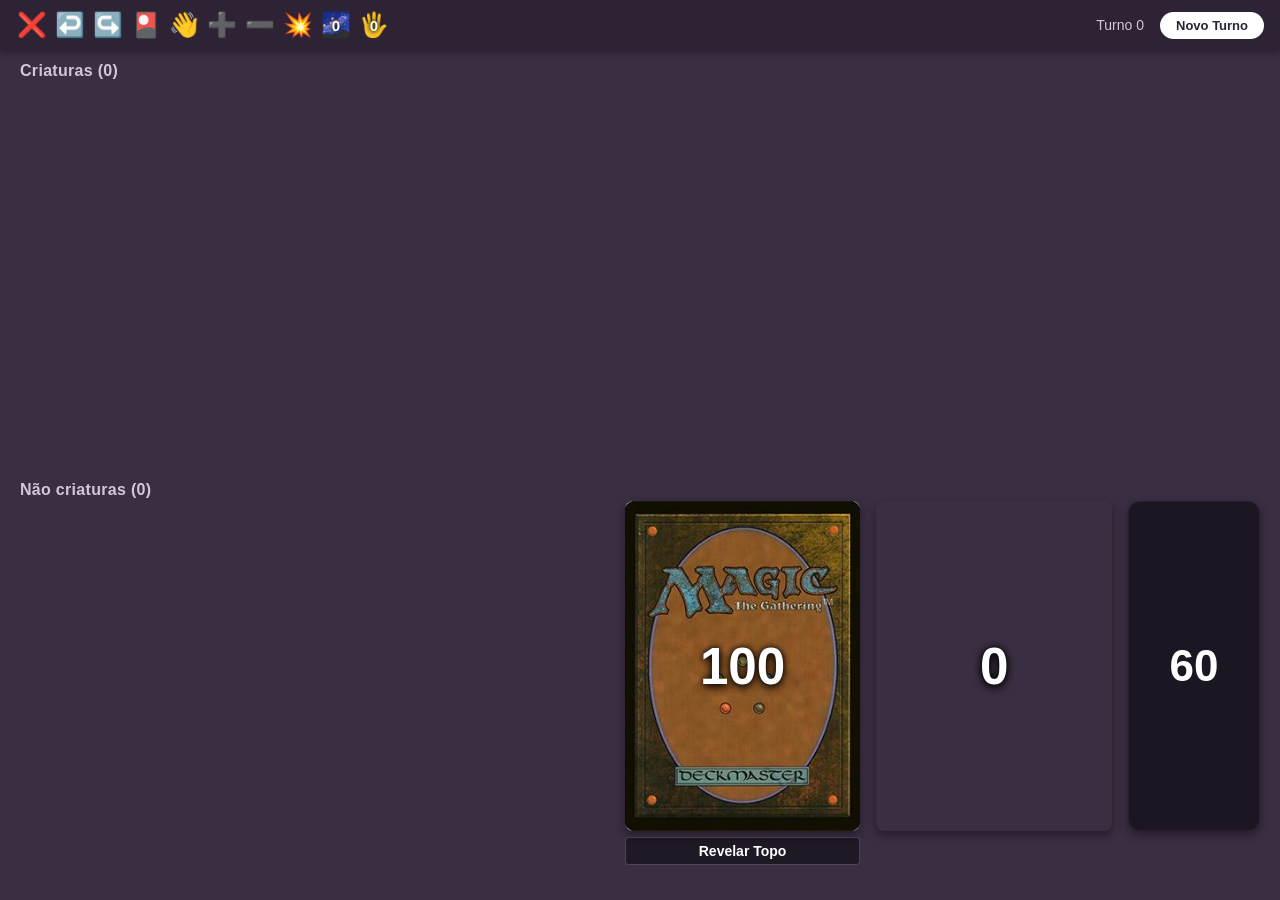
<file: board.html>
<!DOCTYPE html>
<html lang="pt-BR">
<head>
    <meta charset="UTF-8">
    <meta name="viewport" content="width=device-width, initial-scale=1.0">
    <title>Magic Board Layout</title>
    <link rel="stylesheet" href="board.css">
</head>
<body>

    <!-- Header Principal -->
    <header class="main-header">
        
        <!-- Seção Esquerda: Ações e Ferramentas -->
        <div class="header-section header-left">
            <button type="button" id="btn-close"        class="btn-icon" title="Voltar para a página inicial" aria-label="Voltar para a página inicial">❌</button>
            <button type="button" id="btn-undo"         class="btn-icon" title="Desfazer ação" aria-label="Desfazer ação">↩️</button>
            <button type="button" id="btn-redo"         class="btn-icon" title="Refazer ação" aria-label="Refazer ação">↪️</button>
            <button type="button" id="btn-draw"         class="btn-icon" title="Comprar uma carta" aria-label="Comprar uma carta">🎴</button>
            <!--            
            <button type="button" id="btn-bounce"       class="btn-icon" title="Devolver para a mão" aria-label="Devolver para a mão">👋</button>
            <button type="button" id="btn-add-counter"  class="btn-icon" title="Adicionar Marcador" aria-label="Adicionar Marcador">➕</button>
            <button type="button" id="btn-rem-counter"  class="btn-icon" title="Remover marcador" aria-label="Remover marcador">➖</button>            
            -->
            <input type="radio" id="btn-bounce" name="action-toggle" class="btn-toggle-input">
            <label for="btn-bounce" class="btn-icon btn-toggle" title="Devolver para a mão" aria-label="Devolver para a mão">👋</label>

            <input type="radio" id="btn-add-counter" name="action-toggle" class="btn-toggle-input">
            <label for="btn-add-counter" class="btn-icon btn-toggle" title="Adicionar Marcador" aria-label="Adicionar Marcador">➕</label>

            <input type="radio" id="btn-rem-counter" name="action-toggle" class="btn-toggle-input">
            <label for="btn-rem-counter" class="btn-icon btn-toggle" title="Remover marcador" aria-label="Remover marcador">➖</label>            
            
            <button type="button" id="btn-board-wipe"   class="btn-icon" title="Destruir todas as Criaturas" aria-label="Destruir todas as Criaturas">💥</button>
            
            <button type="button" id="btn-show-exile"   class="deck-slot" style="position: relative;" title="Ver o exílio" aria-label="Ver o exílio">
                <span class="btn-icon">🌌</span>
                <span class="overlay-text-btns" id="lbl-total-exilio">0</span>                
            </button> <!--🛣️-->
            <button type="button" id="btn-show-hand"    class="deck-slot" style="position: relative;" title="Ver a mão" aria-label="Ver a mão">
                <span class="btn-icon">🖐️</span>
                <span class="overlay-text-btns" id="lbl-total-mao">0</span>                
            </button>
        </div>

        <!-- Seção Central: Criar Fichas -->
        <!-- 
        <div class="header-section header-center">            
            <button type="button" class="header-card-btn">
                <img src="https://cards.scryfall.io/display/front/1/7/17f001ab-514b-49e7-a657-b2872ad7a1de.webp" alt="Carta Atalho 1">
            </button>
            <button type="button" class="header-card-btn">
                <img src="https://cards.scryfall.io/display/front/1/7/17f001ab-514b-49e7-a657-b2872ad7a1de.webp" alt="Carta Atalho 2">
            </button>            
        </div>
        -->
        <div class="header-section header-center" id="container-fichas">
            <!-- Os botões das fichas serão inseridos dinamicamente aqui -->
        </div>        

        <!-- Seção Direita: Controles de Turno -->
        <div class="header-section header-right">
            <span class="turn-label">Turno 0</span>
            <button type="button" id="btn-new-turn" class="btn-new-turn">Novo Turno</button>
        </div>

    </header>

    <!-- Conteúdo Principal do Tabuleiro -->
    <main class="board-container">

        <!-- Primeira Linha: Área de Criaturas -->
        <section class="board-row creatures-row">
            <span class="section-title">Criaturas (0)</span>
            <div class="cards-scroll-area">
                <!-- 
                <div class="card-item">
                    <img src="https://cards.scryfall.io/display/front/1/7/17f001ab-514b-49e7-a657-b2872ad7a1de.webp" alt="Criatura 1">
                </div>
                <div class="card-item">
                    <img src="https://cards.scryfall.io/display/front/1/7/17f001ab-514b-49e7-a657-b2872ad7a1de.webp" alt="Criatura 2">
                </div>
                <div class="card-item">
                    <img src="https://cards.scryfall.io/display/front/1/7/17f001ab-514b-49e7-a657-b2872ad7a1de.webp" alt="Criatura 3">
                </div>
                -->
            </div>
        </section>

        <!-- Segunda Linha: Dividida em Duas Colunas Principal -->
        <section class="board-row split-row">
            
            <!-- Coluna 1: Não Criaturas -->
            <div class="column non-creatures-column">
                <span class="section-title">Não criaturas (0)</span>
                <div class="cards-scroll-area">
                    <!-- 
                    <div class="card-item">
                        <img src="https://cards.scryfall.io/display/front/8/f/8f8a75da-ea3c-43e7-9d32-1c92f8ec0fd2.webp" alt="Não Criatura 1">
                    </div>
                    -->
                </div>
            </div>

            <!-- Coluna 2: Decks, Contadores e Cemitério/Exílio -->
            <div class="column deck-zone-column">
                
                <!-- Sub-coluna 1: Deck com Botão Reveal -->
                <div class="deck-slot">
                    <div class="card-with-overlay">
                        <!-- <img src="https://i.redd.it/d5nbdcb1pzhb1.jpg" alt="Verso da Carta - Deck"> -->
                        <img id="img-deck" src="./imgs/verso.jpg" alt="Verso da Carta - Deck">
                        <span class="overlay-text" id="current-deck-size">100</span>
                    </div>
                    <button type="button" class="btn-reveal">Revelar Topo</button>
                </div>

                <!-- Sub-coluna 2: Carta com Contador -->
                <!--
                <div class="deck-slot">
                    <div class="card-with-overlay">
                        <img src="https://cards.scryfall.io/grid/front/8/2/82e4675f-ebec-483f-a111-b505629760fd.webp" alt="Carta no Cemitério/Exílio">
                        <span class="overlay-text">5</span>
                    </div>
                </div>
                -->
                <div class="deck-slot">
                    <div class="card-with-overlay" id="container-cemiterio" style="cursor: pointer;">
                        <img id="img-cemiterio" src="" alt="Carta no Cemitério">
                        <span class="overlay-text" id="lbl-total-cemiterio">0</span>
                    </div>
                </div>                

                <!-- Sub-coluna 3: Slot Compacto de Contador -->
                <div class="deck-slot compact-slot">
                    <div class="counter-box" id="box-pontos-vida" style="position: relative; cursor: pointer;">
                        <span class="counter-text" id="lbl-pontos-vida">60</span>
                    </div>
                </div>

            </div>

        </section>

    </main>

    <script src="board.js"></script>
</body>
</html>
</file>
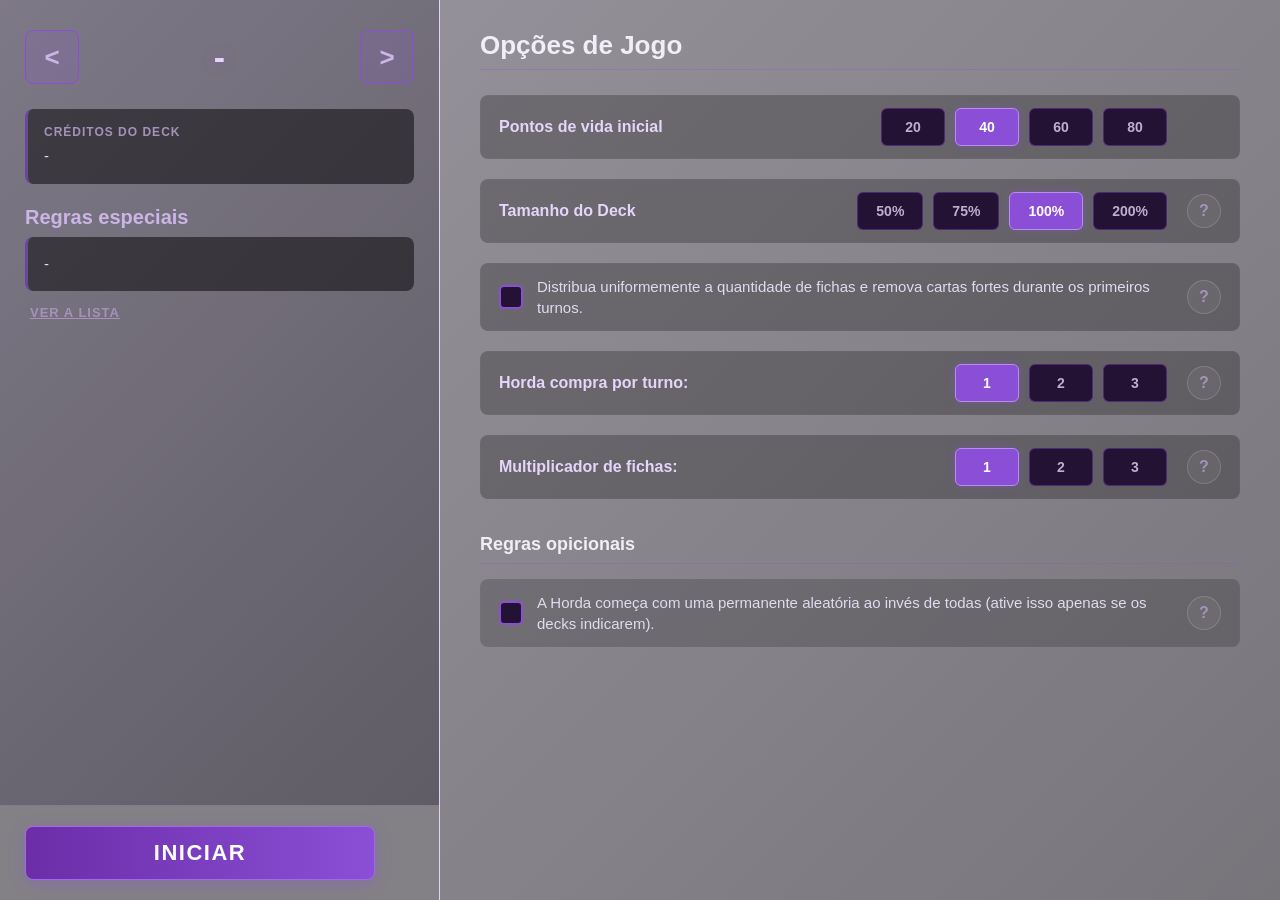
<file: home.html>
<!DOCTYPE html>
<html lang="pt-BR">
<head>
    <meta charset="UTF-8">
    <title>Configuração da Horda</title>
    <!-- Link para o arquivo CSS externo -->
    <link rel="stylesheet" href="home.css">
</head>
<body>

    <!-- COLUNA ESQUERDA: LISTAGEM DE DECKS E REGRAS -->
    <div class="col-esquerda">
        <div class="col-esq-principal">
            <div class="deck-selector">
                <button class="btn-seta" id="btn-deck-anterior">&lt;</button>
                <div class="deck-titulo" id="lbl-titulo">-</div>
                <button class="btn-seta" id="btn-deck-proximo">&gt;</button>
            </div>

            <div class="fade-container">
                <div class="rotulo-menor">Créditos do Deck</div>
                <div class="texto-regras" id="lbl-creditos">-</div>
            </div>

            <div class="sub-titulo">Regras especiais</div>
            <div class="fade-container">
                <div class="texto-regras" id="lbl-regras">-</div>
            </div>
            <div class="link-lista-container">
                <span class="link-lista" id="btn-ver-lista">Ver a lista</span>
            </div>            
        </div>

        <div class="col-esq-secundaria">
            <button class="btn-iniciar" id="btn-iniciar-partida">INICIAR</button>
        </div>
    </div>

    <!-- COLUNA DIREITA: CONFIGURAÇÕES DA PARTIDA -->
    <div class="col-direita">
        <div class="titulo-secao-direita">Opções de Jogo</div>

        <!-- Opção: Configuração Rápida -->
        <div class="config-row"  style="display: none;">
            <div class="config-texto-bloco">
                <span class="config-rotulo-destaque">Configuração Rápida</span>
            </div>
            <select id="cmb-preset" class="select-custom">
                <option value="Selecione uma opção predefinida" selected>Selecione uma opção predefinida</option>
                <option value="1 Jogador">1 Jogador</option>
                <option value="2 Jogadores">2 Jogadores</option>
                <option value="3 Jogadores">3 Jogadores</option>
                <option value="4 Jogadores">4 Jogadores</option>
            </select>
            <button class="btn-ajuda" data-ajuda="Esta ajuda ainda está em construção. (Configuração Rápida)">?</button>
        </div>

        <!-- Opção: Pontos de Vida -->
        <div class="config-row">
            <div class="config-texto-bloco">
                <span class="config-rotulo-regular">Pontos de vida inicial</span>
            </div>
            <div class="tag-grupo" id="grupo-vida">
                <div class="tag-botao" data-val="20">20</div>
                <div class="tag-botao active" data-val="40">40</div>
                <div class="tag-botao" data-val="60">60</div>
                <div class="tag-botao" data-val="80">80</div>
            </div>
            <!-- Espaço reservado para manter o alinhamento visual perfeito na ausência do botão "?" -->
            <div class="espacador-alinhamento"></div>
        </div>

        <!-- Opção: Tamanho do Deck -->
        <div class="config-row">
            <div class="config-texto-bloco">
                <span class="config-rotulo-regular">Tamanho do Deck</span>
            </div>
            <div class="tag-grupo" id="grupo-tamanho">
                <div class="tag-botao" data-val="50%">50%</div>
                <div class="tag-botao" data-val="75%">75%</div>
                <div class="tag-botao active" data-val="100%">100%</div>
                <div class="tag-botao" data-val="200%">200%</div>
            </div>
            <button class="btn-ajuda" data-ajuda="Esta ajuda ainda está em construção. (Tamanho do Deck)">?</button>
        </div>

        <!-- Opção: Checkbox Regulador de Fichas -->
        <div class="config-row">
            <label class="checkbox-container">
                <input type="checkbox" id="chk-regular">
                <span class="checkmark"></span>
                <span>Distribua uniformemente a quantidade de fichas e remova cartas fortes durante os primeiros turnos.</span>
            </label>
            <button class="btn-ajuda" data-ajuda="Esta ajuda ainda está em construção. (Regulação do Deck)">?</button>
        </div>

        <!-- Groupbox Condicional Interna (Intensidade) -->
        <div class="groupbox-dinamica" id="gb-regulagem" style="display: none;">
            <span class="config-rotulo-regular" style="font-size:14px; color:#cbb4e6;">Intensidade da Regulação:</span>
            <div class="tag-grupo" id="grupo-intensidade">
                <div class="tag-botao active" data-val="Padrão">Padrão</div>
                <div class="tag-botao" data-val="Reduzida">Reduzida</div>
            </div>
        </div>

        <!-- Opção: Compras por Turno -->
        <div class="config-row">
            <div class="config-texto-bloco">
                <span class="config-rotulo-regular">Horda compra por turno:</span>
            </div>
            <div class="tag-grupo" id="grupo-compras">
                <div class="tag-botao active" data-val="1">1</div>
                <div class="tag-botao" data-val="2">2</div>
                <div class="tag-botao" data-val="3">3</div>
            </div>
            <button class="btn-ajuda" data-ajuda="Esta ajuda ainda está em construção. (Horda compra por turno)">?</button>
        </div>

        <!-- Opção: Marcos de Permanentes -->
        <div class="config-row" style="display: none;">
            <div class="config-texto-bloco">
                <span class="config-rotulo-regular">Conjure uma permanente aleatória ao alcançar o marco de:</span>
            </div>
            <div class="tag-grupo" id="grupo-marcos">
                <div class="tag-botao" data-val="25%">25%</div>
                <div class="tag-botao" data-val="50%">50%</div>
                <div class="tag-botao" data-val="75%">75%</div>
                <div class="tag-botao" data-val="100%">100%</div>
            </div>
            <button class="btn-ajuda" data-ajuda="Esta ajuda ainda está em construção. (Marco de permanentes)">?</button>
        </div>

        <!-- Opção: Multiplicador de Fichas -->
        <div class="config-row">
            <div class="config-texto-bloco">
                <span class="config-rotulo-regular">Multiplicador de fichas:</span>
            </div>
            <div class="tag-grupo" id="grupo-multiplicador">
                <div class="tag-botao active" data-val="1">1</div>
                <div class="tag-botao" data-val="2">2</div>
                <div class="tag-botao" data-val="3">3</div>
            </div>
            <button class="btn-ajuda" data-ajuda="Esta ajuda ainda está em construção. (Multiplicador de fichas)">?</button>
        </div>

        <!-- Seção: Regras Opcionais -->
        <div class="titulo-secao-direita" style="font-size:18px; margin-top:35px; margin-bottom:10px;">Regras opicionais</div>
        
        <div class="opcionais-painel">
            <div class="opcional-linha" style="display: none;">
                <label class="checkbox-container">
                    <input type="checkbox" id="chk-regra-vida">
                    <span class="checkmark"></span>
                    <span>A horda tem pontos de vida</span>
                </label>
                <button class="btn-ajuda" data-ajuda="Esta ajuda ainda está em construção. (A horda tem pontos de vida)">?</button>
            </div>
            <div class="opcional-linha" style="display: none;">
                <label class="checkbox-container">
                    <input type="checkbox" id="chk-regra-zona">
                    <span class="checkmark"></span>
                    <span>permitir que fichas sejam enviadas para a mão, cemitério e exílio</span>
                </label>
                <button class="btn-ajuda" data-ajuda="Esta ajuda ainda está em construção. (Mudar fichas de zona)">?</button>
            </div>
            <div class="opcional-linha" style="display: none;">
                <label class="checkbox-container">
                    <input type="checkbox" id="chk-regra-compra">
                    <span class="checkmark"></span>
                    <span>Use modo de compra alternativa</span>
                </label>
                <button class="btn-ajuda" data-ajuda="Esta ajuda ainda está em construção. (Modo de compra alternativa)">?</button>
            </div>
            <div class="opcional-linha">
                <label class="checkbox-container">
                    <input type="checkbox" id="chk-regra-inicial">
                    <span class="checkmark"></span>
                    <span>A Horda começa com uma permanente aleatória ao invés de todas (ative isso apenas se os decks indicarem).</span>
                </label>
                <button class="btn-ajuda" data-ajuda="Esta ajuda ainda está em construção. (Permanente aleatória inicial)">?</button>
            </div>
            <div class="opcional-linha" style="display: none;">
                <label class="checkbox-container">
                    <input type="checkbox" id="chk-regra-marcos">
                    <span class="checkmark"></span>
                    <span>Os marcos atuam como um deck secundário</span>
                </label>
                <button class="btn-ajuda" data-ajuda="Esta ajuda ainda está em construção. (Marcos como deck secundário)">?</button>
            </div>
        </div>
    </div>

    <!-- JANELA MODAL DE AJUDA SUSPENSA (SHOWMODAL) -->
    <div class="modal-background" id="ajuda-modal">
        <div class="modal-caixa">
            <div class="modal-texto" id="ajuda-texto-recipiente">-</div>
            <div>
                <button class="btn-modal-fechar" id="btn-fechar-ajuda">Fechar</button>
            </div>
        </div>
    </div>

    <!-- CONTAINER MODAL EM TELA CHEIA PARA A LISTA VISUAL DE CARTAS -->
    <div id="visual-lista-container" class="fullscreen-modal">
        <div class="visual-lista-header">
            <button id="btn-fechar-visual-lista" class="btn-voltar-lista">Voltar</button>
        </div>
        <div id="visual-lista-conteudo" class="visual-lista-scroll">
            <!-- As seções e cartas serão geradas dinamicamente via JS aqui -->
        </div>
    </div>

    <!-- MODAL DE VISUALIZAÇÃO AMPLIADA DA CARTA (ZOOM) -->
    <!-- 
    <div id="zoom-carta-modal" class="zoom-modal">
        <img id="zoom-carta-img" src="" alt="Carta Ampliada">
    </div>    
    -->

    <!-- NOVO CONTAINER CARROSSEL DE TELA CHEIA (ZOOM HORIZONTAL) -->
    <div id="carrossel-modal" class="carrossel-modal">
        <!-- Botão de fechar fixo no canto superior direito -->
        <button id="btn-fechar-carrossel" class="btn-fechar-carrossel">&times;</button>
        
        <!-- Linha única que conterá todas as cartas lado a lado -->
        <div id="carrossel-linha" class="carrossel-linha">
            <!-- As imagens das cartas e os espaçadores serão gerados dinamicamente via JS aqui -->
        </div>
    </div>    
    
    <script src="home.js"></script>
</body>
</html>
</file>
<file: board.css>
/* Reset básico */
* {
    margin: 0;
    padding: 0;
    box-sizing: border-box;
    font-family: -apple-system, BlinkMacSystemFont, "Segoe UI", Roboto, Helvetica, Arial, sans-serif;
}

:root {
    --bg-main: #3a2e42;          /* Roxo escuro de fundo principal */
    --bg-header: #2d2334;        /* Roxo mais escuro para o cabeçalho */
    --bg-card-slot: #1c1522;     /* Dark slot para o contador 60 */
    --text-primary: #ffffff;     /* Texto principal claro */
    --text-muted: #d0c8d8;       /* Texto secundário/títulos */
    --btn-hover: #4e3f59;        /* Hover para botões de ícone */
    --btn-bg-light: #ffffff;     /* Botão branco para 'Novo Turno' */
    --btn-text-dark: #2d2334;    /* Texto escuro para botão 'Novo Turno' */
    --btn-bg-dark: #1f1825;      /* Botão escuro para 'Revelar Topo' */
    
    /* Calcula a altura exata máxima das cartas com base na janela do navegador */
    --card-height: calc((100vh - 50px - 32px - 60px) / 2); 
    --card-width: calc(var(--card-height) * 0.714);          /* Mantém proporção padrão de carta Magic */
}

/* Trava a tela na altura exata da janela (sem rolagem vertical da página) */
html, body {
    height: 100vh;
    overflow: hidden;
    background-color: var(--bg-main);
    color: var(--text-primary);
}

body {
    display: flex;
    flex-direction: column;
}

/* ==========================================================================
   1. HEADER PRINCIPAL
   ========================================================================== */
.main-header {
    background-color: var(--bg-header);
    height: 50px;
    padding: 0 16px;
    display: flex;
    align-items: center;
    justify-content: space-between;
    box-shadow: 0 2px 8px rgba(0, 0, 0, 0.4);
    z-index: 100;
    flex-shrink: 0;
}

.header-section {
    display: flex;
    align-items: center;
    gap: 6px;
}

.header-left {
    flex: 1;
    justify-content: flex-start;
}

.btn-icon {
    background: transparent;
    border: none;
    color: var(--text-primary);
    width: 32px;
    height: 32px;
    border-radius: 4px;
    font-size: 20px;
    font-weight: 600;
    cursor: pointer;
    display: inline-flex;
    align-items: center;
    justify-content: center;
    transition: background-color 0.2s ease;
}

.btn-icon:hover {
    background-color: var(--btn-hover);
}

.header-center {
    justify-content: center;
    gap: 8px;
}

.header-card-btn {
    background: transparent;
    border: 1px solid rgba(255, 255, 255, 0.2);
    border-radius: 4px;
    padding: 1px;
    cursor: pointer;
    display: flex;
    align-items: center;
    justify-content: center;
    transition: transform 0.15s ease, border-color 0.15s ease;
}

.header-card-btn:hover {
    transform: scale(1.05);
    border-color: rgba(255, 255, 255, 0.6);
}

.header-card-btn img {
    height: 36px;
    width: auto;
    border-radius: 3px;
    display: block;
}

.header-right {
    flex: 1;
    justify-content: flex-end;
    gap: 16px;
}

.turn-label {
    font-size: 14px;
    font-weight: 500;
    color: var(--text-muted);
}

.btn-new-turn {
    background-color: var(--btn-bg-light);
    color: var(--btn-text-dark);
    border: none;
    padding: 6px 16px;
    border-radius: 16px;
    font-size: 13px;
    font-weight: 700;
    cursor: pointer;
    transition: opacity 0.2s ease;
}

.btn-new-turn:hover {
    opacity: 0.9;
}

/* ==========================================================================
   2. CONTEÚDO PRINCIPAL (TABULEIRO)
   ========================================================================== */
.board-container {
    flex: 1;
    padding: 12px 20px;
    display: flex;
    flex-direction: column;
    justify-content: space-between;
    gap: 12px;
    height: calc(100vh - 50px);
    overflow: hidden;
}

.board-row {
    display: flex;
    flex-direction: column;
    flex: 1;
    min-height: 0;
}

.section-title {
    font-size: 16px;
    font-weight: 600;
    color: var(--text-muted);
    margin-bottom: 6px;
    letter-spacing: 0.3px;
    flex-shrink: 0;
}

/* Áreas de Rolagem Horizontal das Cartas */
.cards-scroll-area {
    display: flex;
    flex-direction: row;
    gap: 12px;
    overflow-x: auto;
    overflow-y: hidden;
    align-items: flex-start;
    flex: 1;
    min-height: 0;
    padding-bottom: 6px;
}

.cards-scroll-area::-webkit-scrollbar {
    height: 5px;
}

.cards-scroll-area::-webkit-scrollbar-track {
    background: rgba(0, 0, 0, 0.15);
    border-radius: 3px;
}

.cards-scroll-area::-webkit-scrollbar-thumb {
    background: rgba(255, 255, 255, 0.25);
    border-radius: 3px;
}

.card-item {
    flex-shrink: 0;
    height: min(var(--card-height), 360px);
    width: auto;
    aspect-ratio: 0.714;
    border-radius: 8px;
    overflow: hidden;
    box-shadow: 0 4px 10px rgba(0, 0, 0, 0.4);
    transition: transform 0.2s ease;
}

.card-item:hover {
    transform: translateY(-4px);
}

.card-item img {
    width: 100%;
    height: 100%;
    object-fit: cover;
    display: block;
    border-radius: 8px;
}

/* ==========================================================================
   3. SEGUNDA LINHA (DIVIDIDA EM DUAS COLUNAS)
   ========================================================================== */
.split-row {
    display: flex;
    flex-direction: row;
    justify-content: space-between;
    gap: 24px;
    align-items: flex-start;
    flex: 1;
    min-height: 0;
}

.non-creatures-column {
    flex: 1;
    display: flex;
    flex-direction: column;
    height: 100%;
    min-height: 0;
}

/* Coluna Direita (Zonas de Deck / Exílio / Contadores) */
.deck-zone-column {
    display: flex;
    flex-direction: row;
    align-items: flex-start;
    justify-content: flex-end;
    gap: 16px;
    padding-top: 20px;
    height: 100%;
}

.deck-slot {
    display: flex;
    flex-direction: column;
    align-items: center;
    gap: 6px;
    height: 100%;
}

.card-with-overlay {
    position: relative;
    height: min(calc(var(--card-height) - 30px), 330px);
    aspect-ratio: 0.714;
    border-radius: 8px;
    overflow: hidden;
    box-shadow: 0 4px 10px rgba(0, 0, 0, 0.4);
    display: flex;
    justify-content: center;
    align-items: center;
}

.card-with-overlay img {
    width: 100%;
    height: 100%;
    object-fit: cover;
    display: block;
    border-radius: 8px;
}

.overlay-text {
    position: absolute;
    font-size: min(4vw, 52px);
    font-weight: 800;
    color: #ffffff;
    text-shadow: 0 3px 10px rgba(0, 0, 0, 0.9), 0 0 6px rgba(0, 0, 0, 0.9);
    pointer-events: none;
    user-select: none;
}

/* Botão "Revelar Topo" */
.btn-reveal {
    background-color: var(--btn-bg-dark);
    color: var(--text-primary);
    border: 1px solid rgba(255, 255, 255, 0.2);
    width: 100%;
    padding: 5px 0;
    border-radius: 4px;
    font-size: 14px;
    font-weight: 600;
    cursor: pointer;
    text-align: center;
    transition: background-color 0.2s ease;
    flex-shrink: 0;
}

.btn-reveal:hover {
    background-color: var(--btn-hover);
}

/* Slot Compacto (Última Coluna - Contador 60) */
.compact-slot {
    width: auto;
}

.counter-box {
    height: min(calc(var(--card-height) - 30px), 330px);
    aspect-ratio: 0.4;
    background-color: var(--bg-card-slot);
    border-radius: 12px;
    display: flex;
    align-items: center;
    justify-content: center;
    box-shadow: 0 4px 10px rgba(0, 0, 0, 0.4);
    border: 1px solid rgba(255, 255, 255, 0.05);
    padding: 0 16px;
}

.counter-text {
    font-size: min(3.5vw, 44px);
    font-weight: 800;
    color: var(--text-primary);
}

/* Botões que na verdade são checkboxes */
/* Esconde o elemento do checkbox real */
.btn-toggle-input {
    display: none;
}

/* Garante a aparência idêntica ao botão original no estado normal */
.btn-toggle {
    user-select: none;
    transition: background-color 0.15s ease, transform 0.1s ease, box-shadow 0.15s ease;
    cursor: pointer;
}

/* Estilo do botão SELECIONADO (pressionado/down) */
.btn-toggle-input:checked + .btn-toggle {
    background-color: #614675;                  /* Roxo mais claro e destacado */
    color: #ffffff;
    box-shadow: inset 0 2px 4px rgba(0,0,0,0.6);  /* Efeito de profundidade/pressionado */
    transform: translateY(1px);                  /* Leve afundamento visual */
    border: 1px solid rgba(255, 255, 255, 0.3);
}
/* FIM: Botões que na verdade são checkboxes */



/* Animação de esvanecimento e leve subida da ficha */
@keyframes triturarFichaFade {
    0% {
        opacity: 1;
        transform: scale(1);
    }
    100% {
        opacity: 0;
        transform: scale(0.85) translateY(-10px);
    }
}

.ficha-fade-out {
    animation: triturarFichaFade 1.4s ease-out forwards;
    pointer-events: none; /* Impede que a animação bloqueie cliques */
}






/*
formatar a sobreposição dos contadores e textos nas cartas do campo
*/
/* Container base da carta agrupada no campo */
.card-field-item {
    position: relative;
    display: inline-block;
    width: 100px;  /* Ajuste a largura conforme o seu layout */
    height: 140px; /* Ajuste a altura conforme o seu layout */
    margin: 4px;
    border-radius: 6px;
    overflow: hidden;
    box-shadow: 0 2px 6px rgba(0, 0, 0, 0.5);
}

.card-field-item img {
    width: 100%;
    height: 100%;
    object-fit: cover;
}

/* Camada de sobreposição centralizada */
.card-overlay-info {
    position: absolute;
    top: 0;
    left: 0;
    width: 100%;
    height: 100%;
    display: flex;
    flex-direction: column;
    justify-content: center;
    align-items: center;
    /*background: rgba(0, 0, 0, 0.35);*/ /* Leve escurecimento para dar leitura às métricas */
    background: transparent; /* Remove o escurecimento e deixa o fundo 100% nítido */
    pointer-events: none;
}

/* Texto 'Defensor' */
.lbl-defensor {
    font-size: 22px;
    font-weight: bold;
    /*color: #ffda6a;*/
    color: #ffffff;
    text-shadow: 1px 1px 3px rgba(0, 0, 0, 0.9);
    text-transform: uppercase;
    letter-spacing: 0.5px;
    margin-bottom: 2px;
}

/* Quantidade de cópias idênticas (n) */
.lbl-copias-count {
    font-size: 56px;
    font-weight: 800;
    color: #ffffff;
    text-shadow: 0 2px 4px rgba(0, 0, 0, 0.9);
    line-height: 1;
}

/* Círculo cinza de 'Contadores' */
.circle-contadores {
    margin-top: 4px;
    width: 42px;
    height: 42px;
    min-width: 42px;
    min-height: 42px;
    background-color: #5a5a6e;
    border: 1px solid #a0a0b5;
    border-radius: 50%;
    
    /* Zera qualquer herança que empurre o texto */
    padding: 0 !important;
    line-height: 0 !important;
    box-sizing: border-box;
    
    /* Centralização em Flexbox */
    display: flex !important;
    justify-content: center !important;
    align-items: center !important;
    
    color: #ffffff;
    font-size: 28px; /* Reduzido levemente de 32px para 28px para caber com folga */
    font-weight: bold;
    box-shadow: 0 2px 4px rgba(0, 0, 0, 0.6);
    
    position: relative; /* Para alinhamento de precisão */
    overflow: hidden;
}

/* Span interno para travar a renderização do número */
.circle-contadores span {
    display: block;
    line-height: 1 !important;
    margin: 0 !important;
    padding: 0 !important;
    transform: translateY(-1px); /* Ajuste fino de 1px para centralizar a fonte verticalmente */
}
/*
FIM: formatar a sobreposição dos contadores e textos nas cartas do campo
*/



/* Modal de Resolução da Pilha */
/* Modal de Resolução da Pilha (Cartas em Tamanho Máximo) */
.modal-pilha-overlay {
    position: fixed;
    top: 0;
    left: 0;
    width: 100vw;
    height: 100vh;
    background-color: rgba(10, 6, 18, 0.95);
    backdrop-filter: blur(8px);
    display: flex;
    justify-content: center;
    align-items: center;
    z-index: 1000000;
    padding: 8px;
    box-sizing: border-box;
}

.modal-pilha-content {
    position: relative;
    width: 99vw;
    height: 98vh; /* Ocupa o limite da tela */
    background-color: #161122;
    border: 2px solid #8a4fd6;
    border-radius: 12px;
    padding: 12px 16px 16px 16px;
    box-shadow: 0 10px 50px rgba(0, 0, 0, 0.95);
    display: flex;
    flex-direction: column;
    box-sizing: border-box;
}

.modal-pilha-close {
    position: absolute;
    top: 8px;
    right: 18px;
    color: #cbb4e6;
    font-size: 38px;
    font-weight: bold;
    cursor: pointer;
    line-height: 1;
    z-index: 10;
    transition: transform 0.15s, color 0.15s;
}

.modal-pilha-close:hover {
    color: #ffffff;
    transform: scale(1.2);
}

.modal-pilha-title {
    color: #ffffff;
    font-size: 24px;
    font-weight: bold;
    margin-bottom: 8px;
    text-align: center;
    flex-shrink: 0;
}

/* Fila Horizontal Extra Larga */
.container-pilha-cartas {
    display: flex;
    flex-direction: row;
    flex-wrap: nowrap;
    gap: 32px; /* Maior espaçamento entre cartas gigantes */
    align-items: center;
    justify-content: flex-start;
    overflow-x: auto;
    overflow-y: hidden;
    flex-grow: 1;
    padding: 10px 24px 16px 24px;
    scrollbar-width: auto;
    scrollbar-color: #8a4fd6 #0d0a14;
}

/* Estilização da Scrollbar para Navegadores Chromium/Webkit */
.container-pilha-cartas::-webkit-scrollbar {
    height: 12px;
}

.container-pilha-cartas::-webkit-scrollbar-track {
    background: #0d0a14;
    border-radius: 6px;
}

.container-pilha-cartas::-webkit-scrollbar-thumb {
    background: #8a4fd6;
    border-radius: 6px;
}

/* Item da Carta - Escala Máxima */
.card-pilha-item {
    display: flex;
    flex-direction: column;
    align-items: center;
    gap: 10px;
    flex-shrink: 0;
}

.tag-origem {
    background-color: #3b235d;
    color: #e2d5f3;
    font-size: 15px;
    font-weight: bold;
    padding: 6px 20px;
    border-radius: 14px;
    border: 1px solid #9a5ee6;
    text-transform: uppercase;
    letter-spacing: 1px;
    box-shadow: 0 4px 10px rgba(0, 0, 0, 0.6);
    flex-shrink: 0;
}

/* Dimensão Máxima da Imagem da Carta */
.card-pilha-item img {
    width: 400px;  /* Largura em resolução máxima */
    height: 560px; /* Altura proporcional ao formato padrão de MTG */
    object-fit: cover;
    border-radius: 16px;
    box-shadow: 0 10px 30px rgba(0, 0, 0, 0.9);
    transition: transform 0.2s ease, box-shadow 0.2s ease;
}

.card-pilha-item img:hover {
    transform: translateY(-8px);
    box-shadow: 0 14px 36px rgba(138, 79, 214, 0.45);
}
/* FIM: Modal de Resolução da Pilha */

/* Botoes de ver o exilio e ver a mao*/
#btn-show-exile,
#btn-show-hand {
    background: transparent !important;
    border: none !important;
    outline: none !important;
    padding: 0;
    cursor: pointer;
    position: relative;
    display: inline-flex;
    align-items: center;
    justify-content: center;
}

/* Ajuste dos ícones e número sobreposto */
.btn-icon {
    font-size: 24px;
    line-height: 1;
}

.overlay-text-btns {
    position: absolute;
    top: 50%;
    left: 50%;
    transform: translate(-50%, -50%);
    font-size: 15px;
    font-weight: 800;
    color: #ffffff;
    text-shadow: 0px 0px 4px #000000, 0px 0px 6px #000000;
    pointer-events: none;
}

/* Fim: Botoes de ver o exilio e ver a mao*/
</file>
<file: home.css>
/* ==========================================================================
   CONFIGURAÇÕES GERAIS E RESETS
   ========================================================================== */
* {
    box-sizing: border-box;
    margin: 0;
    padding: 0;
    user-select: none; /* Impede que o usuário selecione textos por arrasto de toque no tablet */
    -webkit-user-select: none;
}

body {
    width: 100%; /*1280px*/
    height: 100vh; /*800px*/
    height: 100dvh;
    overflow: hidden;
    font-family: 'Segoe UI', Roboto, Helvetica, Arial, sans-serif;
    color: #f1eef6;
    /* background-color: #0b0514; */
    background-size: cover;
    background-position: center;
    background-repeat: no-repeat;
    transition: background-image 0.4s ease-in-out;
    display: flex;
}

/* 4. Estilização e posicionamento garantido do botão */
#btn-iniciar-partida {
    margin-top: auto; /* Empurra o botão suavemente para o final da área visível */
    margin-bottom: 20px;
    flex-shrink: 0;  /* Impede que o botão seja esmagado em telas menores */
    max-width: 90%;
}

/* Oculta barras de rolagem padrões para um visual mais limpo de aplicativo */
::-webkit-scrollbar {
    width: 8px;
}
::-webkit-scrollbar-track {
    background: rgba(0, 0, 0, 0.2);
}
::-webkit-scrollbar-thumb {
    background: rgba(138, 79, 214, 0.4);
    border-radius: 4px;
}
::-webkit-scrollbar-thumb:hover {
    background: rgba(138, 79, 214, 0.6);
}

/* ==========================================================================
   COLUNA DA ESQUERDA: SELEÇÃO DE DECK E REGRAS ESPECIAIS
   ========================================================================== */
.col-esquerda {
    width: 440px;
    height: 100%;
    display: flex;
    flex-direction: column;
    border-right: 1px solid rgba(138, 79, 214, 0.25);
    z-index: 2;
}

/* Painel superior rolável da esquerda */
.col-esq-principal {
    flex: 1;
    padding: 30px 25px;    
    /*background: linear-gradient(135deg, rgba(20, 10, 35, 0.75) 0%, rgba(10, 5, 20, 0.85) 100%);    
    */
    background: linear-gradient(135deg, rgba(20, 10, 35, 0.55) 0%, rgba(10, 5, 20, 0.65) 100%);        
    /*backdrop-filter: blur(12px);*/
    /*-webkit-backdrop-filter: blur(12px);*/
    overflow-y: auto;
    display: flex;
    flex-direction: column;
}

/* Seletor de Decks (Setas e Título) */
.deck-selector {
    display: flex;
    align-items: center;
    justify-content: space-between;
    margin-bottom: 25px;
}

.btn-seta {
    background: rgba(138, 79, 214, 0.15);
    border: 1px solid #8a4fd6;
    color: #cbb4e6;
    width: 54px;
    height: 54px;
    font-size: 26px;
    font-weight: bold;
    border-radius: 8px;
    cursor: pointer;
    display: flex;
    align-items: center;
    justify-content: center;
    transition: background-color 0.15s, color 0.15s;
}

.btn-seta:active {
    background-color: #8a4fd6;
    color: #ffffff;
}

.deck-titulo {
    font-size: 34px;
    font-weight: 700;
    color: #e5d5fa;
    text-shadow: 0 0 12px rgba(138, 79, 214, 0.5);
    text-align: center;
    flex: 1;
}

/* Containers com fade escuro para garantir legibilidade sobre o BG */
.fade-container {
    background: rgba(0, 0, 0, 0.5);
    border-radius: 8px;
    padding: 16px;
    margin-bottom: 22px;
    border-left: 3px solid rgba(138, 79, 214, 0.6);
}

.rotulo-menor {
    font-size: 12px;
    color: #a492ba;
    text-transform: uppercase;
    letter-spacing: 1px;
    margin-bottom: 6px;
    font-weight: 600;
}

.sub-titulo {
    font-size: 20px;
    font-weight: 600;
    color: #cbb4e6;
    margin-bottom: 8px;
}

.texto-regras {
    font-size: 15px;
    line-height: 1.5;
    color: #e2daf0;
}

/* Painel inferior fixo da esquerda (Botão Iniciar) */
.col-esq-secundaria {
    height: 95px;
    padding: 20px 25px;
    background: rgba(8, 4, 15, 0.5);
    border-top: 1px solid rgba(138, 79, 214, 0.2);
    display: flex;
}

.btn-iniciar {
    width: 100%;
    height: 100%;
    background: linear-gradient(90deg, #6c2da7 0%, #8a4fd6 100%);
    border: 1px solid #a366f0;
    color: #ffffff;
    font-size: 22px;
    font-weight: bold;
    letter-spacing: 1.5px;
    border-radius: 8px;
    cursor: pointer;
    box-shadow: 0 4px 15px rgba(138, 79, 214, 0.35);
    transition: transform 0.05s ease;
}

.btn-iniciar:active {
    transform: scale(0.98);
}

/* ==========================================================================
   COLUNA DA DIREITA: OPÇÕES E PARAMETRIZAÇÃO DO JOGO
   ========================================================================== */
.col-direita {
    flex: 1;
    height: 100%;
    background: linear-gradient(135deg, rgba(18, 9, 28, 0.45) 0%, rgba(8, 4, 14, 0.55) 100%);
    /*backdrop-filter: blur(10px);*/
    /*-webkit-backdrop-filter: blur(10px);*/
    padding: 30px 40px;
    overflow-y: auto;
    z-index: 2;
}

.titulo-secao-direita {
    font-size: 26px;
    font-weight: 600;
    color: #f1eef6;
    margin-bottom: 25px;
    border-bottom: 1px solid rgba(138, 79, 214, 0.3);
    padding-bottom: 8px;
}

/* Estrutura das Linhas de Configurações */
.config-row {
    display: flex;
    justify-content: space-between;
    align-items: center;
    margin-bottom: 20px;
    background: rgba(0, 0, 0, 0.25);
    padding: 12px 18px;
    border-radius: 8px;
    border: 1px solid rgba(255, 255, 255, 0.02);
}

.config-texto-bloco {
    display: flex;
    flex-direction: column;
    flex: 1;
    padding-right: 15px;
}

.config-rotulo-regular {
    font-size: 16px;
    font-weight: 600;
    color: #e5d5fa;
}

.config-rotulo-destaque {
    font-size: 18px;
    font-weight: bold;
    color: #d7bdf2;
}

/* Componente Combobox Customizado */
.select-custom {
    background: #251438;
    border: 1px solid #8a4fd6;
    color: #f1eef6;
    padding: 12px 15px;
    border-radius: 6px;
    font-size: 15px;
    outline: none;
    width: 290px;
    cursor: pointer;
}

/* Grupos de Tags Clicáveis (Substitutos de botões de rádio para toque) */
.tag-grupo {
    display: flex;
    gap: 10px;
}

.tag-botao {
    background: #231233;
    border: 1px solid rgba(138, 79, 214, 0.4);
    color: #bfaecf;
    padding: 10px 18px;
    border-radius: 6px;
    font-size: 14px;
    font-weight: 600;
    cursor: pointer;
    min-width: 64px;
    text-align: center;
    transition: all 0.15s ease;
}

.tag-botao.active {
    background: #8a4fd6;
    border-color: #b68ef2;
    color: #ffffff;
    box-shadow: 0 0 10px rgba(138, 79, 214, 0.4);
}

/* Espaçador fantasma para manter as linhas simétricas na falta do "?" */
.espacador-alinhamento {
    width: 54px; 
}

/* Componente Checkbox Customizado Roxo */
.checkbox-container {
    display: flex;
    align-items: center;
    gap: 14px;
    cursor: pointer;
    font-size: 15px;
    line-height: 1.4;
    color: #e2daf0;
    flex: 1;
}

.checkbox-container input {
    display: none;
}

.checkmark {
    width: 24px;
    height: 24px;
    background: #231233;
    border: 2px solid #8a4fd6;
    border-radius: 5px;
    position: relative;
    flex-shrink: 0;
}

.checkbox-container input:checked + .checkmark {
    background: #8a4fd6;
}

.checkbox-container input:checked + .checkmark:after {
    content: "";
    position: absolute;
    left: 7px;
    top: 3px;
    width: 5px;
    height: 11px;
    border: solid white;
    border-width: 0 3px 3px 0;
    transform: rotate(45deg);
}

/* Groupbox Condicional Exclusiva */
.groupbox-dinamica {
    background: rgba(138, 79, 214, 0.08);
    border: 1px dashed rgba(138, 79, 214, 0.4);
    border-radius: 6px;
    padding: 14px 18px;
    margin-top: -15px;
    margin-bottom: 20px;
    display: none; /* Controlado via JS dinamicamente */
    align-items: center;
    justify-content: space-between;
}

/* Botões "?" de Ajuda Fixados e Alinhados à Direita */
.btn-ajuda {
    background: rgba(255, 255, 255, 0.05);
    border: 1px solid rgba(255, 255, 255, 0.15);
    color: #a492ba;
    width: 34px;
    height: 34px;
    border-radius: 50%;
    display: flex;
    align-items: center;
    justify-content: center;
    font-weight: bold;
    font-size: 16px;
    cursor: pointer;
    margin-left: 20px;
    flex-shrink: 0;
    transition: background-color 0.1s;
}

.btn-ajuda:active {
    background-color: #8a4fd6;
    color: #ffffff;
    border-color: #8a4fd6;
}

/* Painel de Regras Opcionais em Lista */
.opcionais-painel {
    display: flex;
    flex-direction: column;
    gap: 12px;
    margin-top: 15px;
}

.opcional-linha {
    display: flex;
    align-items: center;
    justify-content: space-between;
    background: rgba(0, 0, 0, 0.18);
    padding: 12px 18px;
    border-radius: 8px;
    border: 1px solid rgba(255, 255, 255, 0.01);
}

/* ==========================================================================
   JANELA DIALOG SUSPENSA (MODAL/SHOWMODAL)
   ========================================================================== */
.modal-background {
    position: fixed;
    top: 0;
    left: 0;
    width: 1280px;
    height: 800px;
    background: rgba(0, 0, 0, 0.8);
    backdrop-filter: blur(5px);
    -webkit-backdrop-filter: blur(5px);
    display: none; /* Controlado via JS dinamicamente */
    justify-content: center;
    align-items: center;
    z-index: 9999;
}

.modal-caixa {
    background: #1d0f2b;
    border: 2px solid #8a4fd6;
    box-shadow: 0 0 30px rgba(138, 79, 214, 0.6);
    width: 500px;
    border-radius: 12px;
    padding: 30px;
    text-align: center;
    display: flex;
    flex-direction: column;
    gap: 24px;
}

.modal-texto {
    font-size: 16px;
    line-height: 1.6;
    color: #e5d5fa;
}

.btn-modal-fechar {
    background: #8a4fd6;
    color: #ffffff;
    border: none;
    padding: 12px 30px;
    border-radius: 6px;
    font-weight: bold;
    cursor: pointer;
    font-size: 15px;
    box-shadow: 0 2px 10px rgba(138, 79, 214, 0.3);
    transition: background-color 0.1s;
}

.btn-modal-fechar:active {
    background-color: #6c2da7;
}

.link-lista-container {
    margin-top: -10px; /* Traz o link um pouco mais para perto do container de cima */
    padding-left: 5px;
    margin-bottom: 20px;
}

.link-lista {
    font-size: 13px; /* Mesma fonte pequena dos créditos */
    color: #a492ba;  /* Mesma cor cinza-arroxeada discreta */
    text-transform: uppercase;
    letter-spacing: 1px;
    font-weight: 600;
    cursor: pointer;
    text-decoration: underline; /* Deixa claro que é um link, mas sem chamar muita atenção */
    transition: color 0.15s ease;
}

.link-lista:active {
    color: #e5d5fa; /* Dá um leve brilho quando for clicado no tablet */
}

.fullscreen-modal {
    position: fixed;
    top: 0;
    left: 0;
    width: 1280px;
    height: 800px;
    background: #0d0617;
    z-index: 10000;
    display: none; /* Controlado via JS */
    flex-direction: column;
}

.visual-lista-header {
    height: 70px;
    padding: 0 30px;
    display: flex;
    align-items: center;
    background: #170b24;
    border-bottom: 2px solid #8a4fd6;
}

.btn-voltar-lista {
    background: linear-gradient(90deg, #6c2da7 0%, #8a4fd6 100%);
    border: 1px solid #a366f0;
    color: white;
    font-size: 16px;
    font-weight: bold;
    padding: 10px 25px;
    border-radius: 6px;
    cursor: pointer;
}

.visual-lista-scroll {
    flex: 1;
    overflow-y: auto;
    padding: 30px 40px;
}

/* Títulos de Categorias */
.categoria-titulo {
    font-size: 22px;
    font-weight: bold;
    color: #d7bdf2;
    margin: 25px 0 15px 0;
    border-left: 4px solid #8a4fd6;
    padding-left: 12px;
}
.categoria-titulo:first-child {
    margin-top: 0;
}

/* Grade Flexível de Cartas */
.cartas-grid {
    display: flex;
    flex-wrap: wrap;
    gap: 15px;
    margin-bottom: 40px;
}

.carta-item {
    width: 231px;
    height: 327px;
    background: #251438;
    border-radius: 12px;
    overflow: hidden;
    box-shadow: 0 4px 10px rgba(0, 0, 0, 0.5);
    border: 1px solid rgba(138, 79, 214, 0.2);
    cursor: pointer;
    transform: translateZ(0); /* Melhora performance no tablet */
}

.carta-item img {
    width: 100%;
    height: 100%;
    display: block;
    object-fit: fill;
}


/* ==========================================================================
MODAL CARROSSEL HORIZONTAL DE CARTAS (ZOOM INTEGRADO)
========================================================================== */

/* Fundo escuro, rolagem nativa e centralização via scroll-snap */
.carrossel-modal {
    position: fixed;
    top: 0;
    left: 0;
    width: 100vw;
    height: 100vh;
    background: rgba(4, 2, 8, 0.95);
    display: none;
    z-index: 11000;
}

.carrossel-linha {
    width: 100%;
    height: 100%;
    display: flex;
    align-items: center;
    overflow-x: auto;
    scroll-snap-type: x mandatory;
    -webkit-overflow-scrolling: touch;
    gap: 40px; 
    padding: 0 calc(50vw - (90vh * 0.708) / 2);
}

.carrossel-item {
    flex-shrink: 0;
    width: auto;
    height: 90vh;
    scroll-snap-align: center;
    display: flex;
    align-items: center;    
}

.carrossel-item img {
    /* Força a imagem a ocupar 100% da altura do item e manter a proporção */
    height: 100%;
    width: auto;
    object-fit: contain;
}

.btn-fechar-carrossel {
    position: fixed;
    top: 25px;
    right: 30px;
    background: rgba(138, 79, 214, 0.25);
    border: 1px solid #8a4fd6;
    color: #ffffff;
    font-size: 38px;
    width: 60px;
    height: 60px;
    border-radius: 50%;
    cursor: pointer;
    display: flex;
    align-items: center;
    justify-content: center;
    z-index: 12000; /* Fica acima de tudo */
    transition: background-color 0.15s;
    line-height: 1;
    padding-bottom: 4px; /* Ajuste fino vertical do caractere '×' */
}

.btn-fechar-carrossel:active {
    background-color: #8a4fd6;
}

/* ==========================================================================
FIM: MODAL CARROSSEL HORIZONTAL DE CARTAS (ZOOM INTEGRADO)
========================================================================== */
</file>
